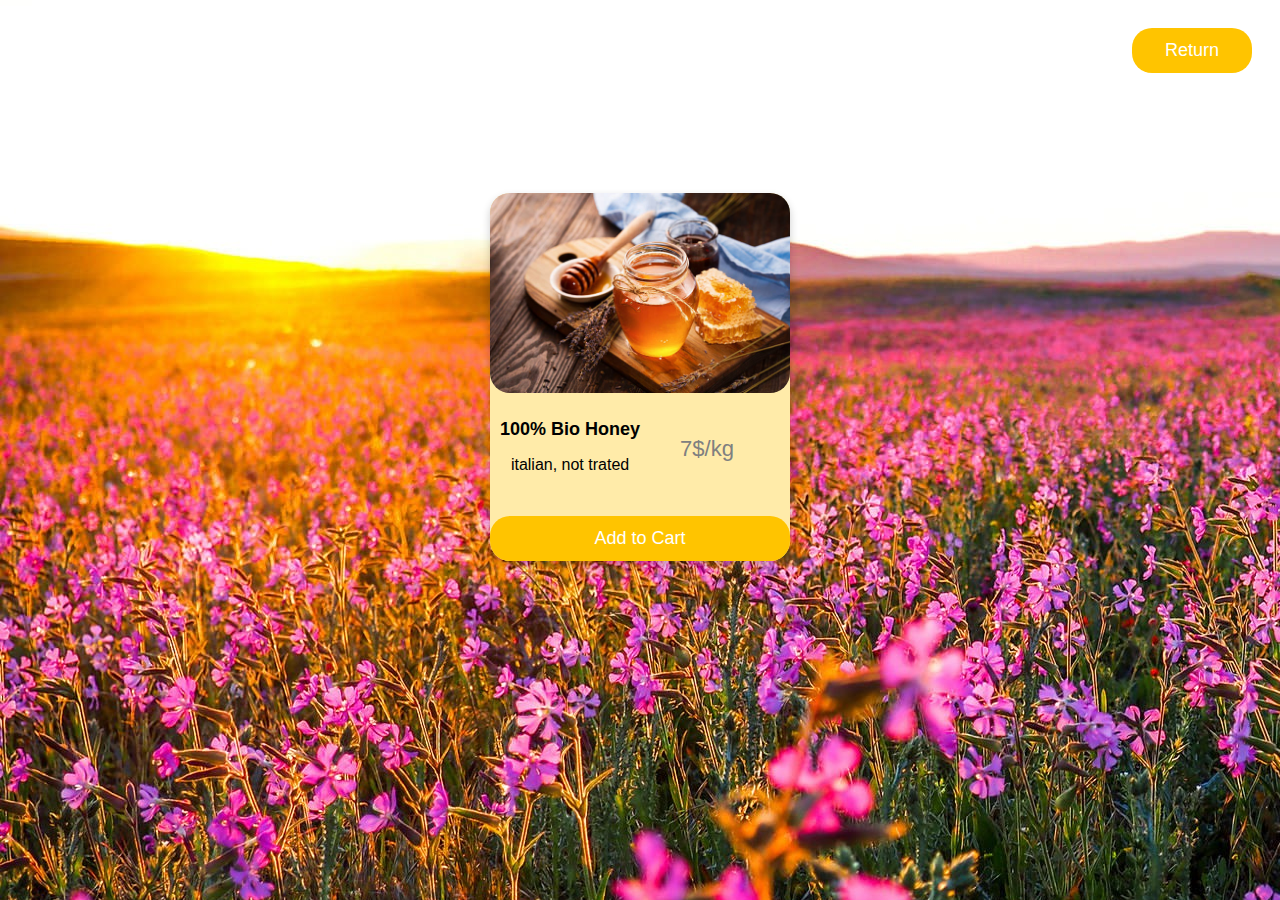
<file: Market/market.html>
<!DOCTYPE html>
<!--[if lt IE 7]>      <html class="no-js lt-ie9 lt-ie8 lt-ie7"> <![endif]-->
<!--[if IE 7]>         <html class="no-js lt-ie9 lt-ie8"> <![endif]-->
<!--[if IE 8]>         <html class="no-js lt-ie9"> <![endif]-->
<!--[if gt IE 8]>      <html class="no-js"> <!--<![endif]-->
<html>
    <head>
        <meta charset="utf-8">
        <meta http-equiv="X-UA-Compatible" content="IE=edge">
        <title></title>
        <meta name="description" content="">
        <meta name="viewport" content="width=device-width, initial-scale=1">
        <link rel="stylesheet" href="style.css">
    </head>
    <body>
        <div class="return"><button>Return</button></div>
        <div class="card">
            <img src="honey.jpg" alt="Sweet honey" style="width:100%" id="image">
    <div class="info">
        <div class="desc">
            <h1>100% Bio Honey</h1>
            <p>italian, not trated</p>
        </div>
        <div class="Price">
            <p class="price">7$/kg</p>
        </div>  
    </div>          
            <p><button>Add to Cart</button></p>
          </div>
    </body>
</html>
</file>
<file: Market/style.css>
body {

    background-image: url(pianura.jpg);
}
.return {
display: flex;
padding: 20px;
justify-content: flex-end;
}
.return button {
    border: none;
    outline: 0;
    padding: 12px;
    color: white;
    background:rgb(255, 196, 0);
    text-align: center;
    cursor: pointer;
    width: 100%;
    font-size: 18px;
    border-radius: 20px;
    width: 120px;
    display: flex;
    justify-content: center;
  }
  
  .return button:hover {
    opacity: 0.7;
  }

.card {
    box-shadow: 0 4px 8px 0 rgba(0, 0, 0, 0.2);
    max-width: 300px;
    margin: auto;
    text-align: center;
    font-family: arial;
    border-radius: 20px;
    background-color: rgb(255, 235, 169);
    margin-top: 100px;
  }
  #image {
    border-radius: 20px;
  }
  .info {
    display: flex;
    align-items: center;
  }
  .desc {
    padding: 10px;
  }
  .desc h1{
    font-size: large;
  }
  .price {
    color: grey;
    font-size: 22px;
    border-radius: 20px;
    padding-left: 30px;
  }
  
  .card button {
    border: none;
    outline: 0;
    padding: 12px;
    color: white;
    background:rgb(255, 196, 0);
    text-align: center;
    cursor: pointer;
    width: 100%;
    font-size: 18px;
    border-radius: 20px;
  }
  
  .card button:hover {
    opacity: 0.7;
  }
</file>
